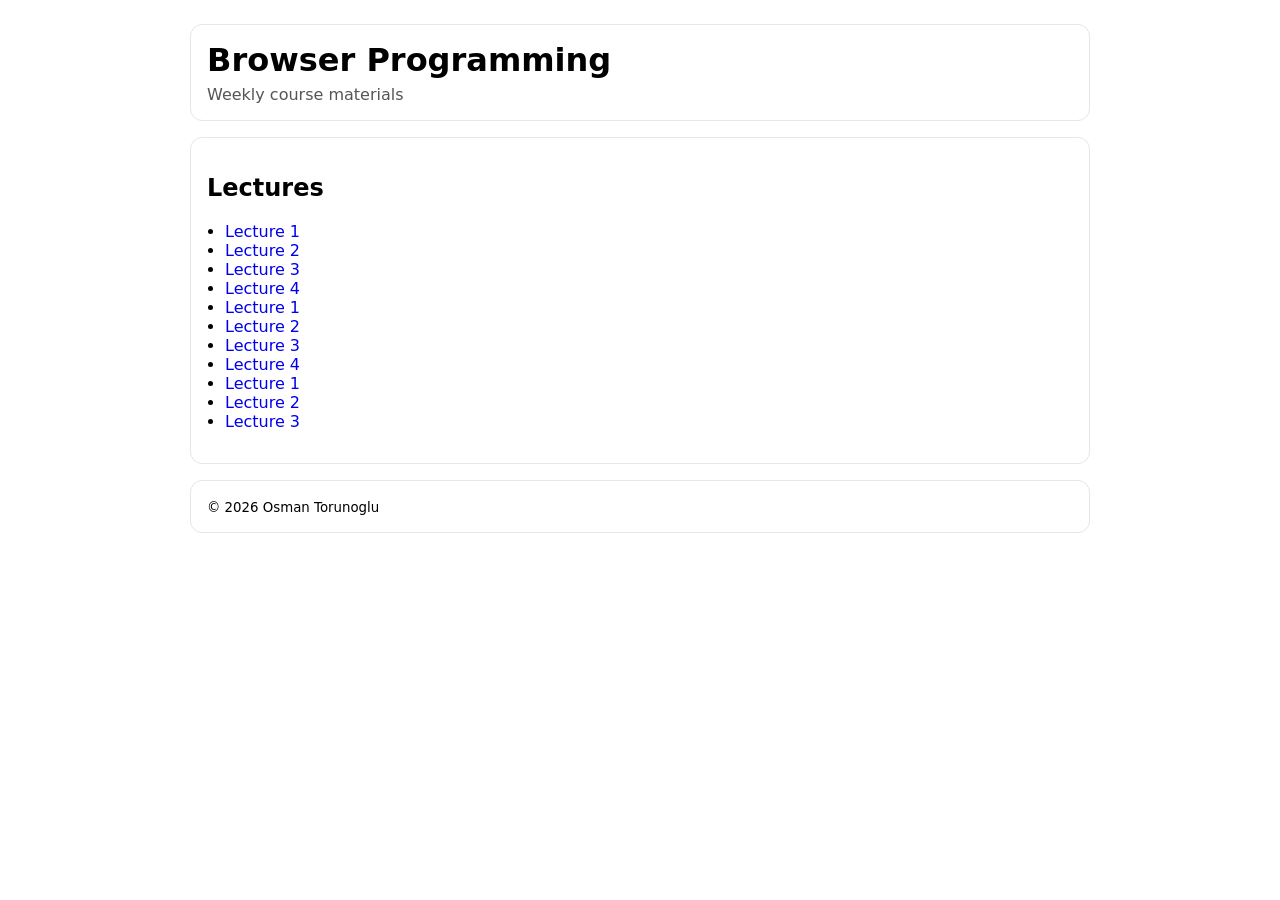
<file: index.html>
<!doctype html>
<html lang="en">
<head>
  <meta charset="utf-8" />
  <meta name="viewport" content="width=device-width, initial-scale=1" />
  <title>Browser Programming — Weekly Materials</title>
  <style>
    body { margin: 0; font-family: system-ui, -apple-system, Segoe UI, Roboto, Arial, sans-serif; }
    .container { max-width: 900px; margin: 0 auto; padding: 24px; }
    header, main, footer { border: 1px solid #e6e6e6; border-radius: 12px; padding: 16px; margin-bottom: 16px; }
    ul { padding-left: 18px; }
    a { text-decoration: none; }
    a:hover { text-decoration: underline; }
  </style>
</head>
<body>
  <div class="container">
    <header>
      <h1 style="margin:0;">Browser Programming</h1>
      <p style="margin:6px 0 0; color:#555;">Weekly course materials</p>
    </header>

    <main>
      <h2>Lectures</h2>
      <ul>
        <li><a href="./lecture-01-GitHub-basics/">Lecture 1</a></li>
        <li><a href="./lecture-02-semantic-html/">Lecture 2</a></li>
        <li><a href="./lecture-03-css-basics/">Lecture 3</a></li>
        <li><a href="./lecture-04-responsive/">Lecture 4</a></li>
        <li><a href="./lecture-05-dom-data/">Lecture 1</a></li>
        <li><a href="./lecture-06-async-js/">Lecture 2</a></li>
        <li><a href="./lecture-07-data-formats-api/">Lecture 3</a></li>
        <li><a href="./lecture-08-UI-frameworks/">Lecture 4</a></li>
        <li><a href="./lecture-09-backend-basics/">Lecture 1</a></li>
        <li><a href="./lecture-10-multilayer-web/">Lecture 2</a></li>
        <li><a href="./semester-project/">Lecture 3</a></li>
        <!-- Add more weeks as you create them -->
      </ul>
    </main>

    <footer>
      <small>&copy; <span id="year"></span> Osman Torunoglu</small>
    </footer>
  </div>

  <script>
    document.getElementById("year").textContent = new Date().getFullYear();
  </script>
</body>
</html>
</file>
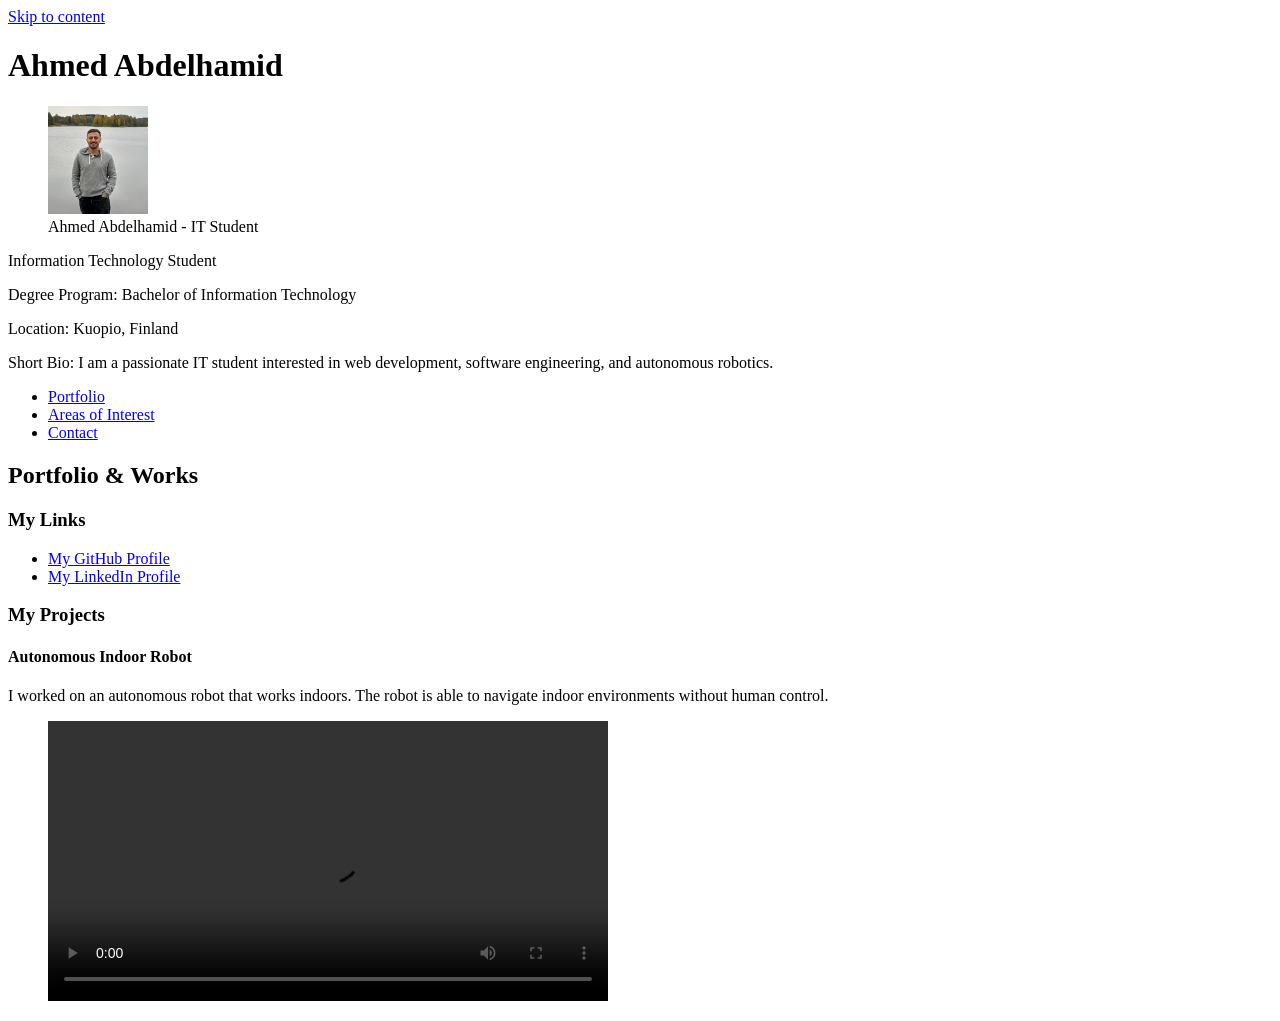
<file: lecture-02-semantic-html/index.html>
<!DOCTYPE html>
<html lang="en">
<head>
    <meta charset="UTF-8" />
    <title>Ahmed Abdelhamid - Portfolio</title>
</head>
<body>

    <a href="#main">Skip to content</a>

    <header>
        <h1>Ahmed Abdelhamid</h1>
        <figure>
           <img src="WhatsApp Image 2026-01-06 at 5.16.15 PM (2).jpeg" alt="A photo of Ahmed Abdelhamid" width="100" />
            <figcaption>Ahmed Abdelhamid - IT Student</figcaption>
        </figure>
        <p>Information Technology Student</p>
        <p>Degree Program: Bachelor of Information Technology</p>
        <p>Location: Kuopio, Finland</p>
        <p>Short Bio: I am a passionate IT student interested in web development, software engineering, and autonomous robotics.</p>
    </header>

    <nav>
        <ul>
            <li><a href="#portfolio">Portfolio</a></li>
            <li><a href="#interests">Areas of Interest</a></li>
            <li><a href="#contact">Contact</a></li>
        </ul>
    </nav>

    <main id="main">

        <section id="portfolio">
            <h2>Portfolio & Works</h2>

            <h3>My Links</h3>
            <ul>
                <li><a href="https://github.com/AhmedAbdelhamidd" target="_blank">My GitHub Profile</a></li>
                <li><a href="https://linkedin.com/in/your-profile" target="_blank">My LinkedIn Profile</a></li>
            </ul>

            <h3>My Projects</h3>

            <article>
                <h4>Autonomous Indoor Robot</h4>
                <p>I worked on an autonomous robot that works indoors. The robot is able to navigate indoor environments without human control.</p>

                <figure>
                    <video width="560" controls>
                        <source src="WhatsApp Video 2026-03-22 at 2.19.05 PM (1).mp4" type="video/mp4">
                        Your browser does not support the video tag.
                    </video>
                    <fi
</file>
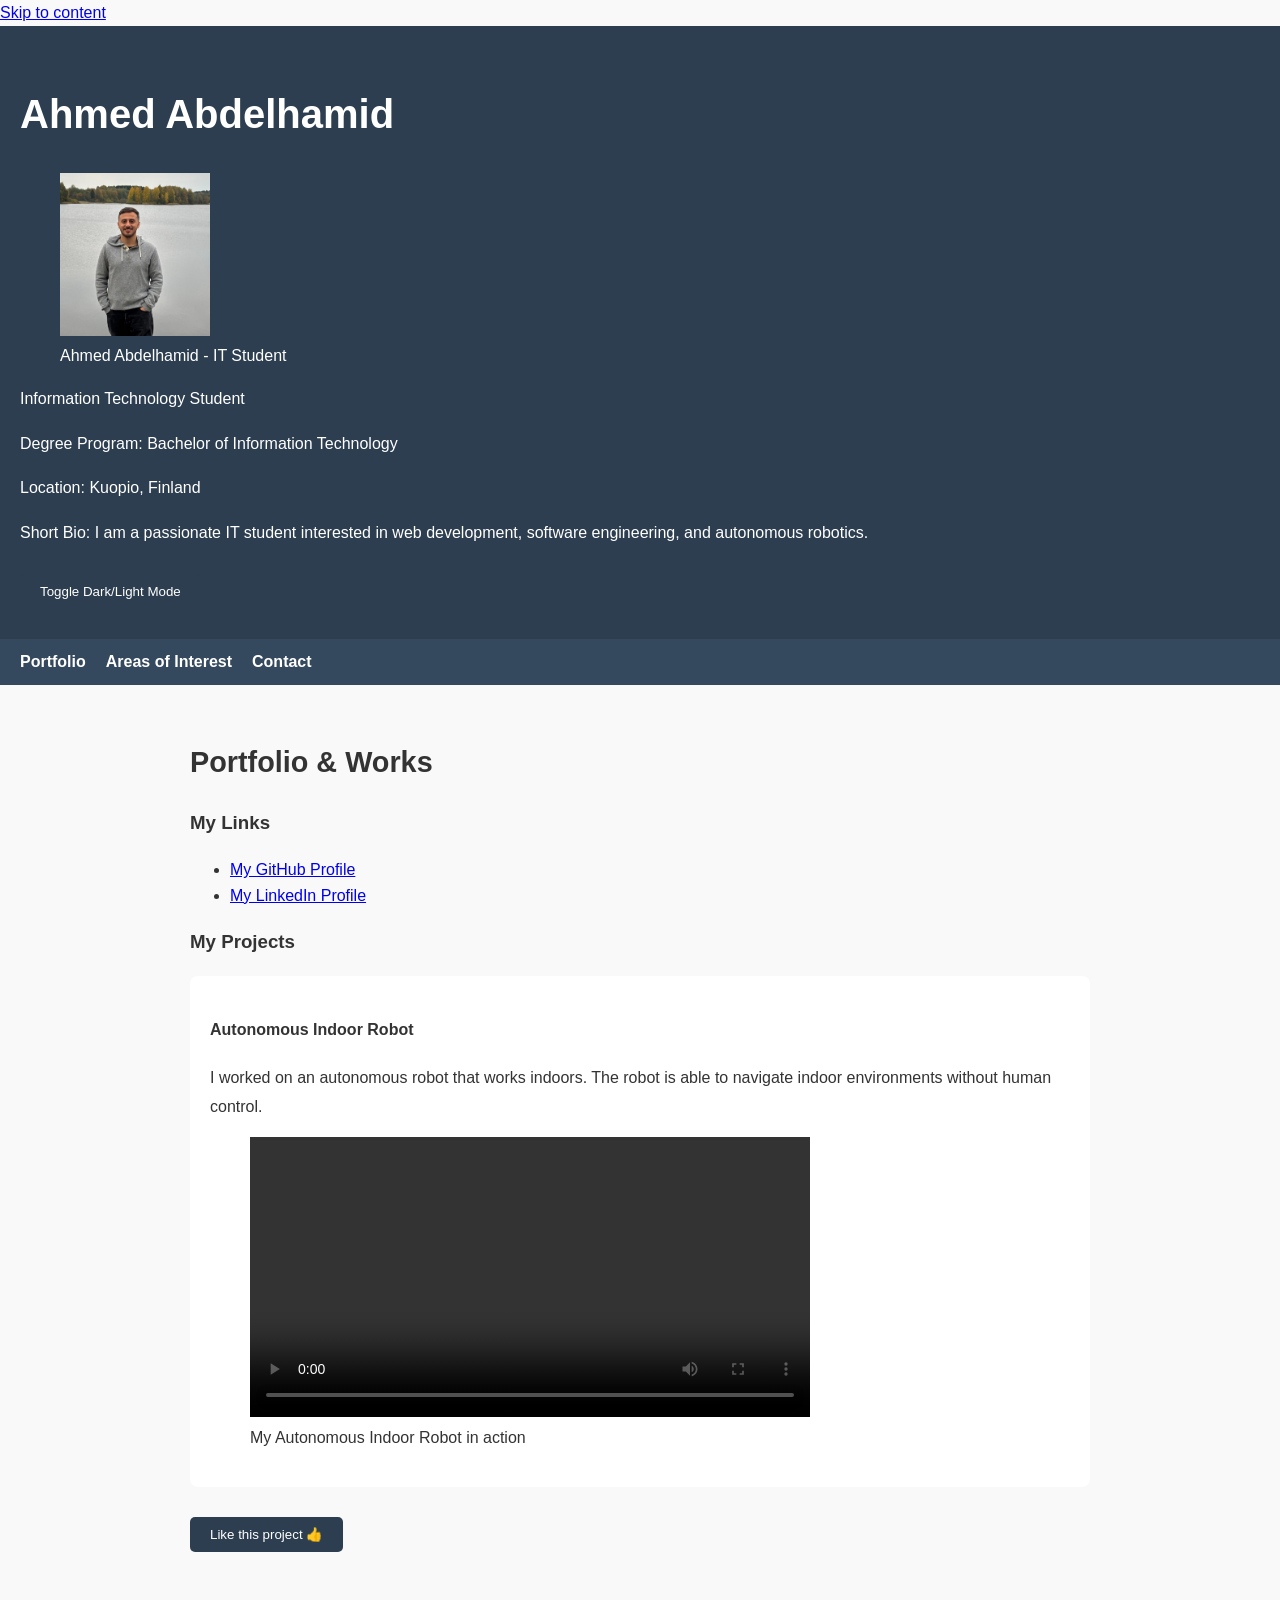
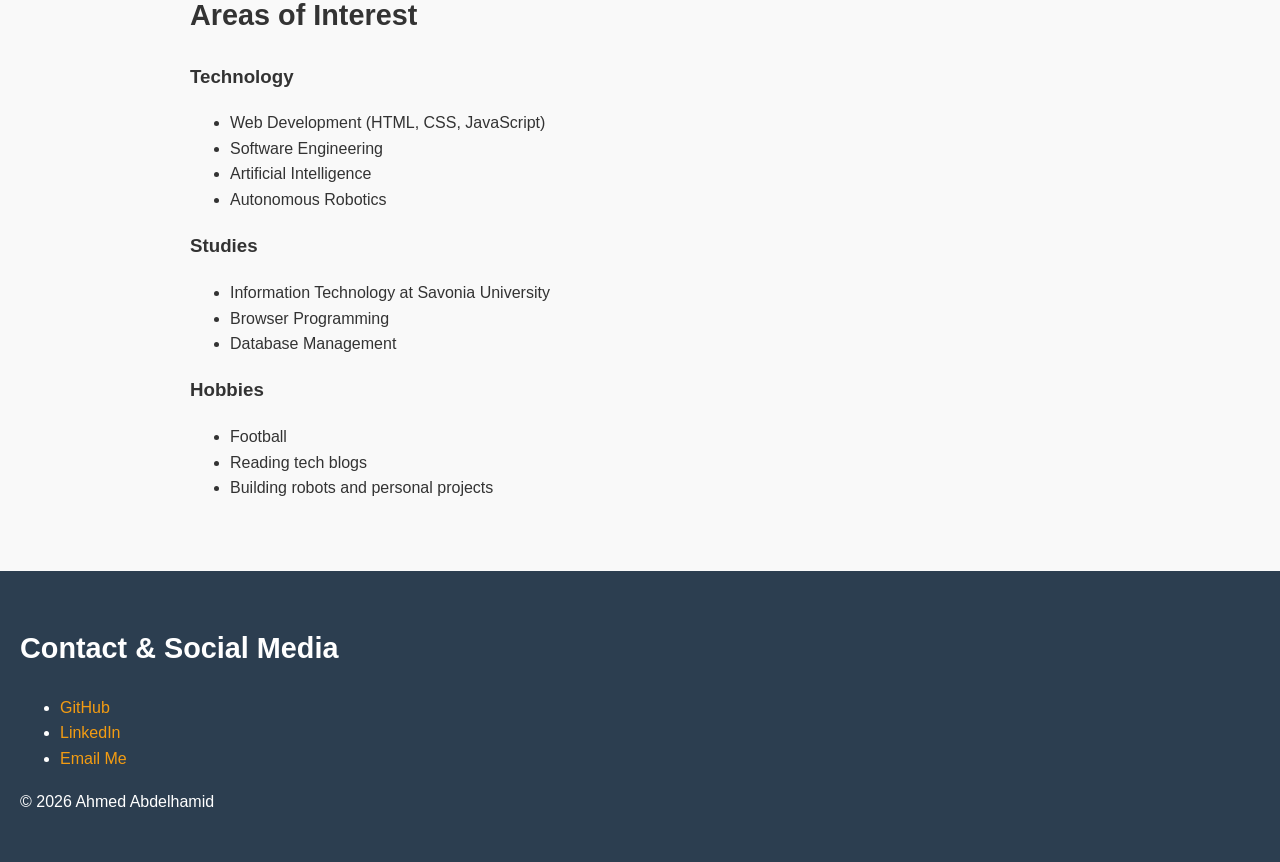
<file: lecture-04-responsive/index.html>
<!DOCTYPE html>
<html lang="en">
<head>
    <meta charset="UTF-8" />
    <title>Ahmed Abdelhamid - Portfolio</title>
    <link rel="stylesheet" href="style.css">
</head>
<body>

    <a href="#main" class="skip-link">Skip to content</a>

    <header>
        <h1>Ahmed Abdelhamid</h1>
        <figure>
            <img src="WhatsApp Image 2026-01-06 at 5.16.15 PM (2).jpeg" alt="A photo of Ahmed Abdelhamid" width="150" />
            <figcaption>Ahmed Abdelhamid - IT Student</figcaption>
        </figure>
        <p>Information Technology Student</p>
        <p>Degree Program: Bachelor of Information Technology</p>
        <p>Location: Kuopio, Finland</p>
        <p>Short Bio: I am a passionate IT student interested in web development, software engineering, and autonomous robotics.</p>

        <!-- Theme Toggle Button -->
        <button onclick="toggleTheme()">Toggle Dark/Light Mode</button>
    </header>

    <nav>
        <ul>
            <li><a href="#portfolio">Portfolio</a></li>
            <li><a href="#interests">Areas of Interest</a></li>
            <li><a href="#contact">Contact</a></li>
        </ul>
    </nav>

    <main id="main">

        <section id="portfolio">
            <h2>Portfolio & Works</h2>

            <h3>My Links</h3>
            <ul>
                <li><a href="https://github.com/AhmedAbdelhamidd" target="_blank">My GitHub Profile</a></li>
                <li><a href="https://linkedin.com/in/your-profile" target="_blank">My LinkedIn Profile</a></li>
            </ul>

            <h3>My Projects</h3>
            <article class="card">
                <h4>Autonomous Indoor Robot</h4>
                <p>I worked on an autonomous robot that works indoors. The robot is able to navigate indoor environments without human control.</p>
                <figure>
                    <video width="560" controls>
                        <source src="WhatsApp Video 2026-03-22 at 2.19.05 PM (1).mp4" type="video/mp4">
                        Your browser does not support the video tag.
                    </video>
                    <figcaption>My Autonomous Indoor Robot in action</figcaption>
                </figure>
            </article>

            <!-- Click Counter Button -->
            <button onclick="countClick()">Like this project 👍</button>
            <p id="counter-display"></p>
        </section>

        <section id="interests">
            <h2>Areas of Interest</h2>

            <article>
                <h3>Technology</h3>
                <ul>
                    <li>Web Development (HTML, CSS, JavaScript)</li>
                    <li>Software Engineering</li>
                    <li>Artificial Intelligence</li>
                    <li>Autonomous Robotics</li>
                </ul>
            </article>

            <article>
                <h3>Studies</h3>
                <ul>
                    <li>Information Technology at Savonia University</li>
                    <li>Browser Programming</li>
                    <li>Database Management</li>
                </ul>
            </article>

            <article>
                <h3>Hobbies</h3>
                <ul>
                    <li>Football</li>
                    <li>Reading tech blogs</li>
                    <li>Building robots and personal projects</li>
                </ul>
            </article>
        </section>

    </main>

    <footer id="contact">
        <h2>Contact & Social Media</h2>
        <ul>
            <li><a href="https://github.com/AhmedAbdelhamidd" target="_blank">GitHub</a></li>
            <li><a href="https://linkedin.com/in/your-profile" target="_blank">LinkedIn</a></li>
            <li><a href="mailto:your-email@example.com">Email Me</a></li>
        </ul>
        <p>&copy; 2026 Ahmed Abdelhamid</p>
    </footer>

    <script src="script.js"></script>
</body>
</html>
</file>
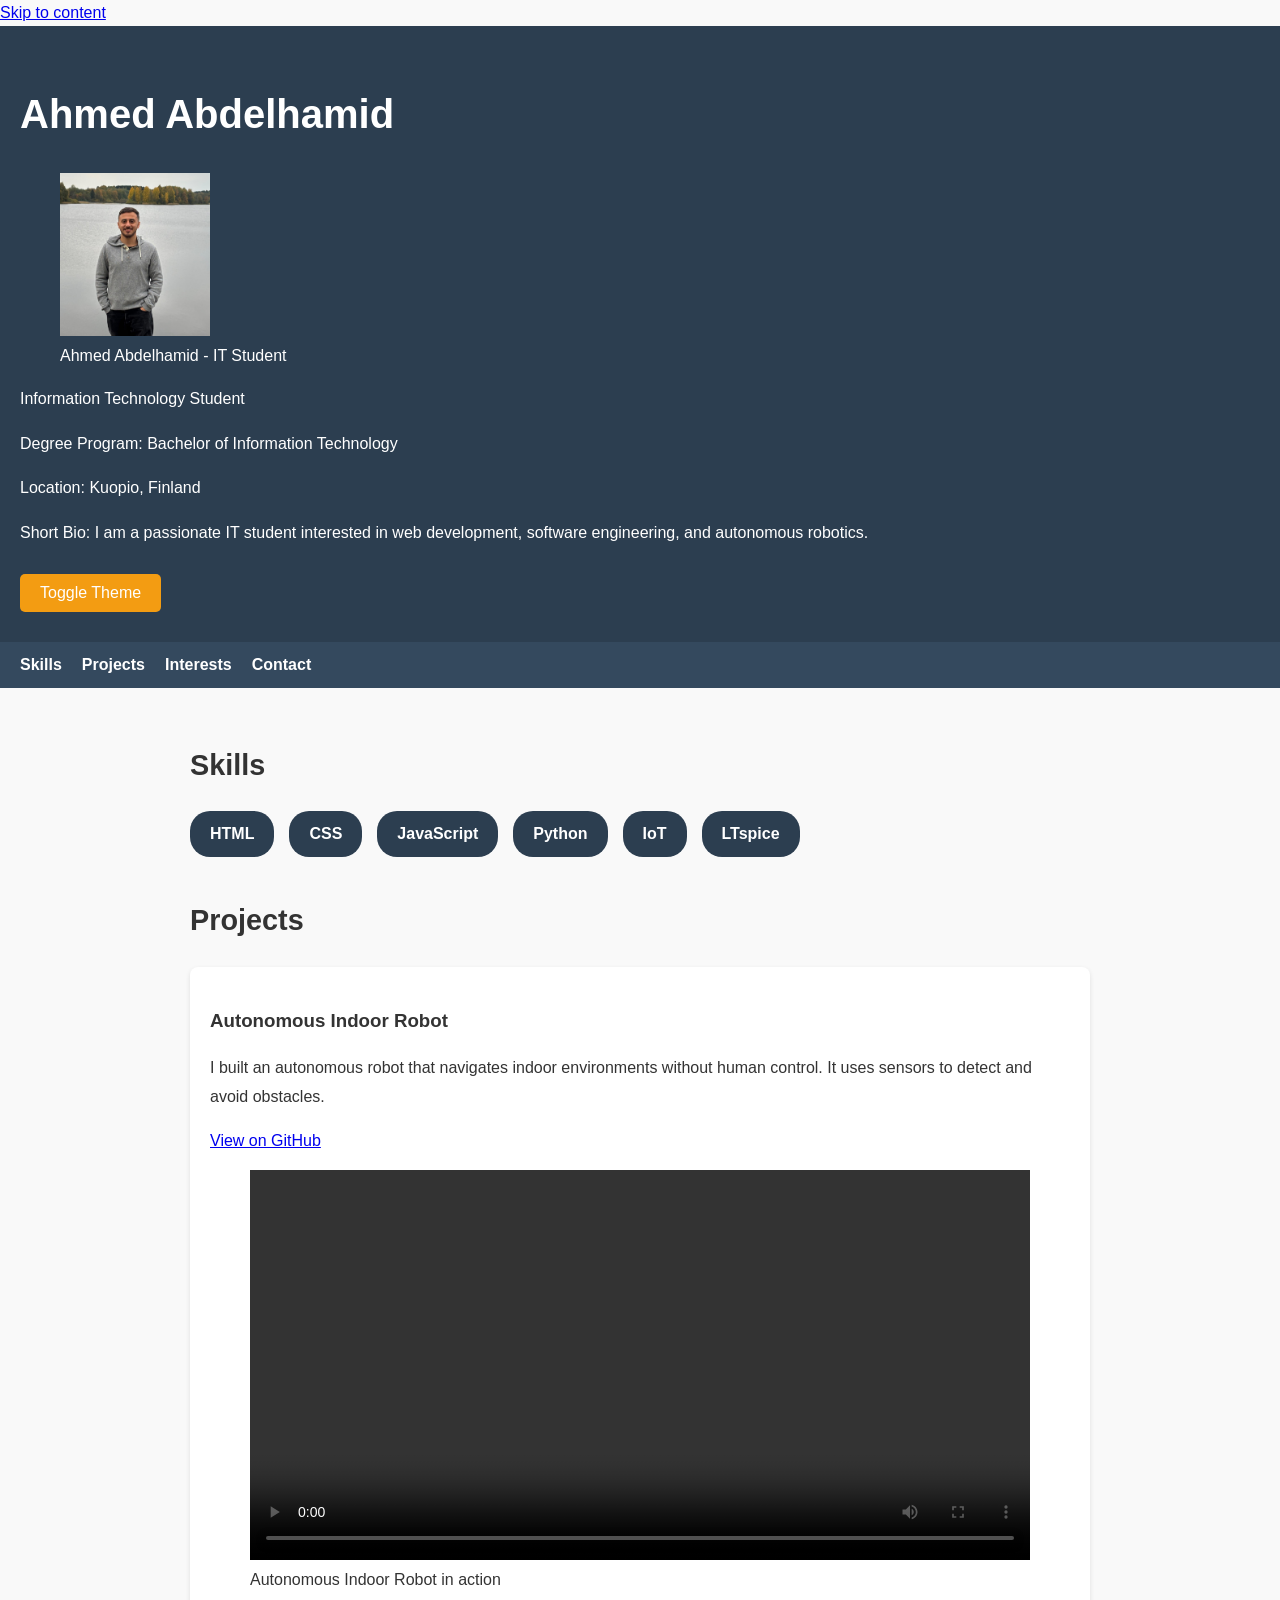
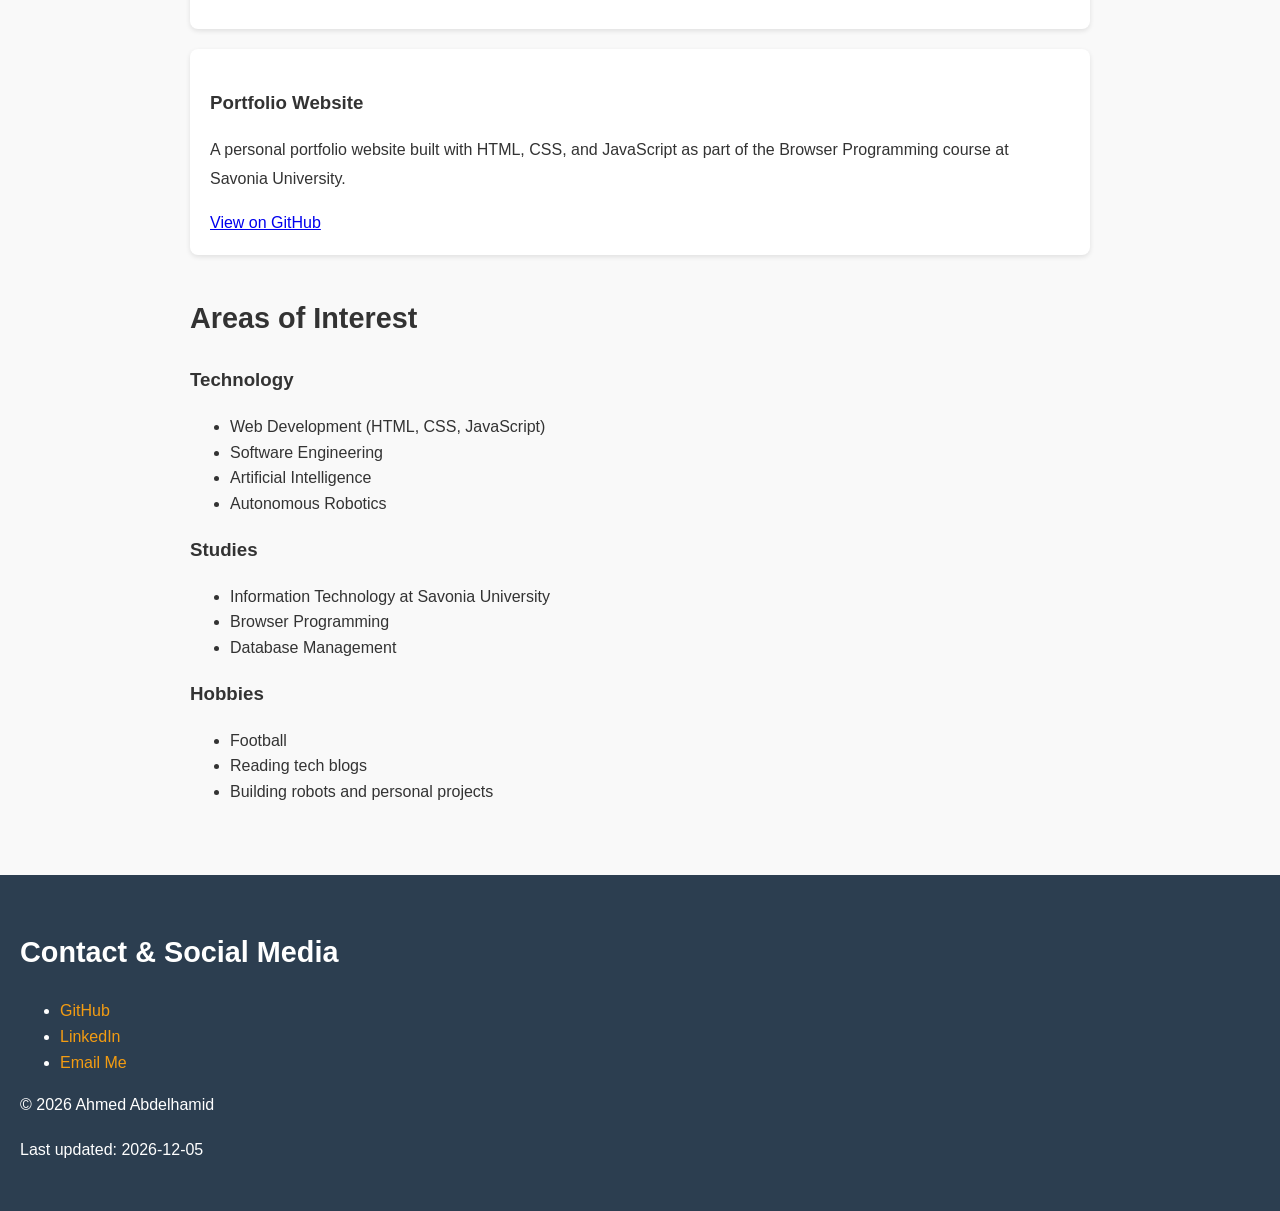
<file: lecture-05-dom-data/index.html>
<!DOCTYPE html>
<html lang="en">
<head>
    <meta charset="UTF-8" />
    <title>Ahmed Abdelhamid - Portfolio</title>
    <link rel="stylesheet" href="style.css">
</head>
<body>

    <a href="#main" class="skip-link">Skip to content</a>

    <header>
        <h1>Ahmed Abdelhamid</h1>
        <figure>
            <img src="WhatsApp Image 2026-01-06 at 5.16.15 PM (2).jpeg" alt="A photo of Ahmed Abdelhamid" width="150" />
            <figcaption>Ahmed Abdelhamid - IT Student</figcaption>
        </figure>
        <p>Information Technology Student</p>
        <p>Degree Program: Bachelor of Information Technology</p>
        <p>Location: Kuopio, Finland</p>
        <p>Short Bio: I am a passionate IT student interested in web development, software engineering, and autonomous robotics.</p>
        <button onclick="toggleTheme()">Toggle Theme</button>
    </header>

    <nav>
        <ul>
            <li><a href="#skills">Skills</a></li>
            <li><a href="#projects">Projects</a></li>
            <li><a href="#interests">Interests</a></li>
            <li><a href="#contact">Contact</a></li>
        </ul>
    </nav>

    <main id="main">

        <!-- SKILLS SECTION -->
        <section id="skills">
            <h2>Skills</h2>
            <ul class="skills-list">
                <li class="skill-card">HTML</li>
                <li class="skill-card">CSS</li>
                <li class="skill-card">JavaScript</li>
                <li class="skill-card">Python</li>
                <li class="skill-card">IoT</li>
                <li class="skill-card">LTspice</li>
            </ul>
        </section>

        <!-- PROJECTS SECTION -->
        <section id="projects">
            <h2>Projects</h2>

            <article class="card">
                <h3>Autonomous Indoor Robot</h3>
                <p>I built an autonomous robot that navigates indoor environments without human control. It uses sensors to detect and avoid obstacles.</p>
                <a href="https://github.com/AhmedAbdelhamidd" target="_blank">View on GitHub</a>
                <figure>
                    <video width="100%" controls>
                        <source src="WhatsApp Video 2026-03-22 at 2.19.05 PM (1).mp4" type="video/mp4">
                    </video>
                    <figcaption>Autonomous Indoor Robot in action</figcaption>
                </figure>
            </article>

            <article class="card">
                <h3>Portfolio Website</h3>
                <p>A personal portfolio website built with HTML, CSS, and JavaScript as part of the Browser Programming course at Savonia University.</p>
                <a href="https://github.com/AhmedAbdelhamidd/Browser-Programming-2026" target="_blank">View on GitHub</a>
            </article>

        </section>

        <!-- INTERESTS SECTION -->
        <section id="interests">
            <h2>Areas of Interest</h2>

            <article>
                <h3>Technology</h3>
                <ul>
                    <li>Web Development (HTML, CSS, JavaScript)</li>
                    <li>Software Engineering</li>
                    <li>Artificial Intelligence</li>
                    <li>Autonomous Robotics</li>
                </ul>
            </article>

            <article>
                <h3>Studies</h3>
                <ul>
                    <li>Information Technology at Savonia University</li>
                    <li>Browser Programming</li>
                    <li>Database Management</li>
                </ul>
            </article>

            <article>
                <h3>Hobbies</h3>
                <ul>
                    <li>Football</li>
                    <li>Reading tech blogs</li>
                    <li>Building robots and personal projects</li>
                </ul>
            </article>
        </section>

    </main>

    <footer id="contact">
        <h2>Contact & Social Media</h2>
        <ul>
            <li><a href="https://github.com/AhmedAbdelhamidd" target="_blank">GitHub</a></li>
            <li><a href="https://linkedin.com/in/your-profile" target="_blank">LinkedIn</a></li>
            <li><a href="mailto:your-email@example.com">Email Me</a></li>
        </ul>
        <p>&copy; 2026 Ahmed Abdelhamid</p>
        <p id="last-updated"></p>
    </footer>

    <script src="script.js"></script>
</body>
</html>
</file>
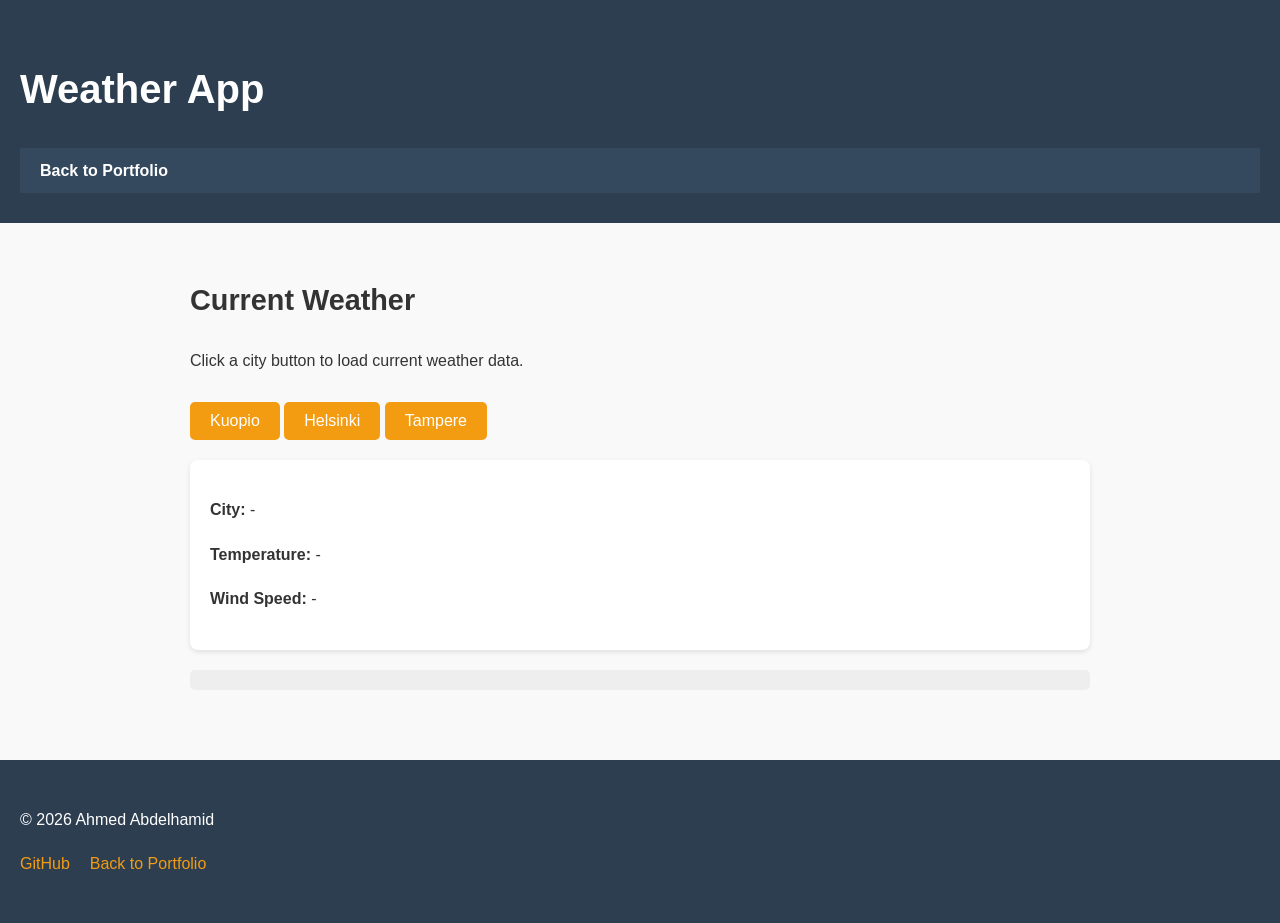
<file: lecture-07-data-formats-api/weather.html>
<!DOCTYPE html>
<html lang="en">
<head>
    <meta charset="UTF-8">
    <title>Weather App</title>
    <link rel="stylesheet" href="style.css">
</head>
<body>

    <header>
        <h1>Weather App</h1>
        <nav>
            <ul>
                <li><a href="index.html">Back to Portfolio</a></li>
            </ul>
        </nav>
    </header>

    <main id="main">
        <section>
            <h2>Current Weather</h2>
            <p>Click a city button to load current weather data.</p>

            <!-- City Buttons -->
            <button id="btnKuopio">Kuopio</button>
            <button id="btnHelsinki">Helsinki</button>
            <button id="btnTampere">Tampere</button>

            <!-- Weather Display -->
            <div id="weatherBox" class="card">
                <p><strong>City:</strong> <span id="city">-</span></p>
                <p><strong>Temperature:</strong> <span id="temperature">-</span></p>
                <p><strong>Wind Speed:</strong> <span id="wind">-</span></p>
            </div>

            <pre id="output"></pre>
        </section>
    </main>

    <footer>
        <p>&copy; 2026 Ahmed Abdelhamid</p>
        <ul>
            <li><a href="https://github.com/AhmedAbdelhamidd" target="_blank">GitHub</a></li>
            <li><a href="index.html">Back to Portfolio</a></li>
        </ul>
    </footer>

    <script src="weather.js"></script>
</body>
</html>
</file>
<file: lecture-04-responsive/style.css>
/* Element selector */
body {
    font-family: Arial, sans-serif;
    line-height: 1.6;
    margin: 0;
    padding: 0;
    background-color: #f9f9f9;
    color: #333;
    transition: background-color 0.3s, color 0.3s;
}

/* Dark mode */
body.dark-mode {
    background-color: #1a1a2e;
    color: #eee;
}

body.dark-mode header,
body.dark-mode footer {
    background-color: #16213e;
}

body.dark-mode .card {
    background-color: #0f3460;
}

/* Element selector */
h1 { font-size: 2.5rem; }
h2 { font-size: 1.8rem; }
p  { line-height: 1.8; }

/* Group selector */
header, footer {
    background-color: #2c3e50;
    color: white;
    padding: 30px 20px;
}

/* ID selector */
#main {
    max-width: 900px;
    margin: 0 auto;
    padding: 30px 20px;
}

/* Section spacing */
section {
    margin-bottom: 40px;
}

/* Class selector */
.card {
    background-color: white;
    padding: 20px;
    border-radius: 8px;
    margin-bottom: 20px;
}

/* Descendant selector */
nav ul {
    list-style: none;
    padding: 10px 20px;
    margin: 0;
    display: flex;
    gap: 20px;
    background-color: #34495e;
}

/* Descendant selector */
nav a {
    text-decoration: none;
    color: white;
    font-weight: bold;
}

/* Pseudo-class */
nav a:hover {
    color: #f39c12;
}

/* Responsive images */
img {
    max-width: 100%;
    height: auto;
}

/* Buttons */
button {
    background-color: #2c3e50;
    color: white;
    border: none;
    padding: 10px 20px;
    border-radius: 5px;
    cursor: pointer;
    margin-top: 10px;
}

button:hover {
    background-color: #f39c12;
}

footer a {
    color: #f39c12;
    text-decoration: none;
}
</file>
<file: lecture-05-dom-data/style.css>
/* Element selector */
body {
    font-family: Arial, sans-serif;
    line-height: 1.6;
    margin: 0;
    padding: 0;
    background-color: #f9f9f9;
    color: #333;
    transition: background-color 0.3s, color 0.3s;
}

/* Dark mode */
body.dark {
    background-color: #1a1a2e;
    color: #eee;
}

body.dark header,
body.dark footer {
    background-color: #16213e;
}

body.dark .card {
    background-color: #0f3460;
    color: #eee;
}

body.dark .skill-card {
    background-color: #0f3460;
    color: #f39c12;
}

body.dark nav ul {
    background-color: #16213e;
}

/* Typography */
h1 { font-size: 2.5rem; }
h2 { font-size: 1.8rem; }
p  { line-height: 1.8; }

/* Group selector */
header, footer {
    background-color: #2c3e50;
    color: white;
    padding: 30px 20px;
}

/* ID selector */
#main {
    max-width: 900px;
    margin: 0 auto;
    padding: 30px 20px;
}

/* Section spacing */
section {
    margin-bottom: 40px;
}

/* Skills list */
.skills-list {
    list-style: none;
    padding: 0;
    display: flex;
    flex-wrap: wrap;
    gap: 15px;
}

.skill-card {
    background-color: #2c3e50;
    color: white;
    padding: 10px 20px;
    border-radius: 20px;
    font-weight: bold;
}

/* Class selector */
.card {
    background-color: white;
    padding: 20px;
    border-radius: 8px;
    margin-bottom: 20px;
    box-shadow: 0 2px 5px rgba(0,0,0,0.1);
}

/* Navigation */
nav ul {
    list-style: none;
    padding: 10px 20px;
    margin: 0;
    display: flex;
    gap: 20px;
    background-color: #34495e;
}

/* Descendant selector */
nav a {
    text-decoration: none;
    color: white;
    font-weight: bold;
}

/* Pseudo-class */
nav a:hover {
    color: #f39c12;
}

/* Responsive images */
img {
    max-width: 100%;
    height: auto;
}

/* Button */
button {
    background-color: #f39c12;
    color: white;
    border: none;
    padding: 10px 20px;
    border-radius: 5px;
    cursor: pointer;
    margin-top: 10px;
    font-size: 1rem;
}

button:hover {
    background-color: #e67e22;
}

/* Footer links */
footer a {
    color: #f39c12;
    text-decoration: none;
}

footer a:hover {
    text-decoration: underline;
}
</file>
<file: lecture-07-data-formats-api/style.css>
body {
    font-family: Arial, sans-serif;
    line-height: 1.6;
    margin: 0;
    padding: 0;
    background-color: #f9f9f9;
    color: #333;
    transition: background-color 0.3s, color 0.3s;
}
body.dark { background-color: #1a1a2e; color: #eee; }
body.dark header, body.dark footer { background-color: #16213e; }
body.dark .card { background-color: #0f3460; color: #eee; }
body.dark .skill-card { background-color: #0f3460; color: #f39c12; }
body.dark nav ul { background-color: #16213e; }
h1 { font-size: 2.5rem; }
h2 { font-size: 1.8rem; }
p  { line-height: 1.8; }
header, footer { background-color: #2c3e50; color: white; padding: 30px 20px; }
#main { max-width: 900px; margin: 0 auto; padding: 30px 20px; }
section { margin-bottom: 40px; }
.skills-list { list-style: none; padding: 0; display: flex; flex-wrap: wrap; gap: 15px; }
.skill-card { background-color: #2c3e50; color: white; padding: 10px 20px; border-radius: 20px; font-weight: bold; }
.card { background-color: white; padding: 20px; border-radius: 8px; margin-bottom: 20px; box-shadow: 0 2px 5px rgba(0,0,0,0.1); }
nav ul { list-style: none; padding: 10px 20px; margin: 0; display: flex; gap: 20px; background-color: #34495e; flex-wrap: wrap; }
nav a { text-decoration: none; color: white; font-weight: bold; }
nav a:hover { color: #f39c12; }
img { max-width: 100%; height: auto; }
button { background-color: #f39c12; color: white; border: none; padding: 10px 20px; border-radius: 5px; cursor: pointer; margin-top: 10px; font-size: 1rem; }
button:hover { background-color: #e67e22; }
footer a { color: #f39c12; text-decoration: none; }
footer ul { list-style: none; padding: 0; display: flex; gap: 20px; }
#weatherBox { margin-top: 20px; }
pre { background-color: #eee; padding: 10px; border-radius: 5px; }
body.dark pre { background-color: #0f3460; }
</file>
